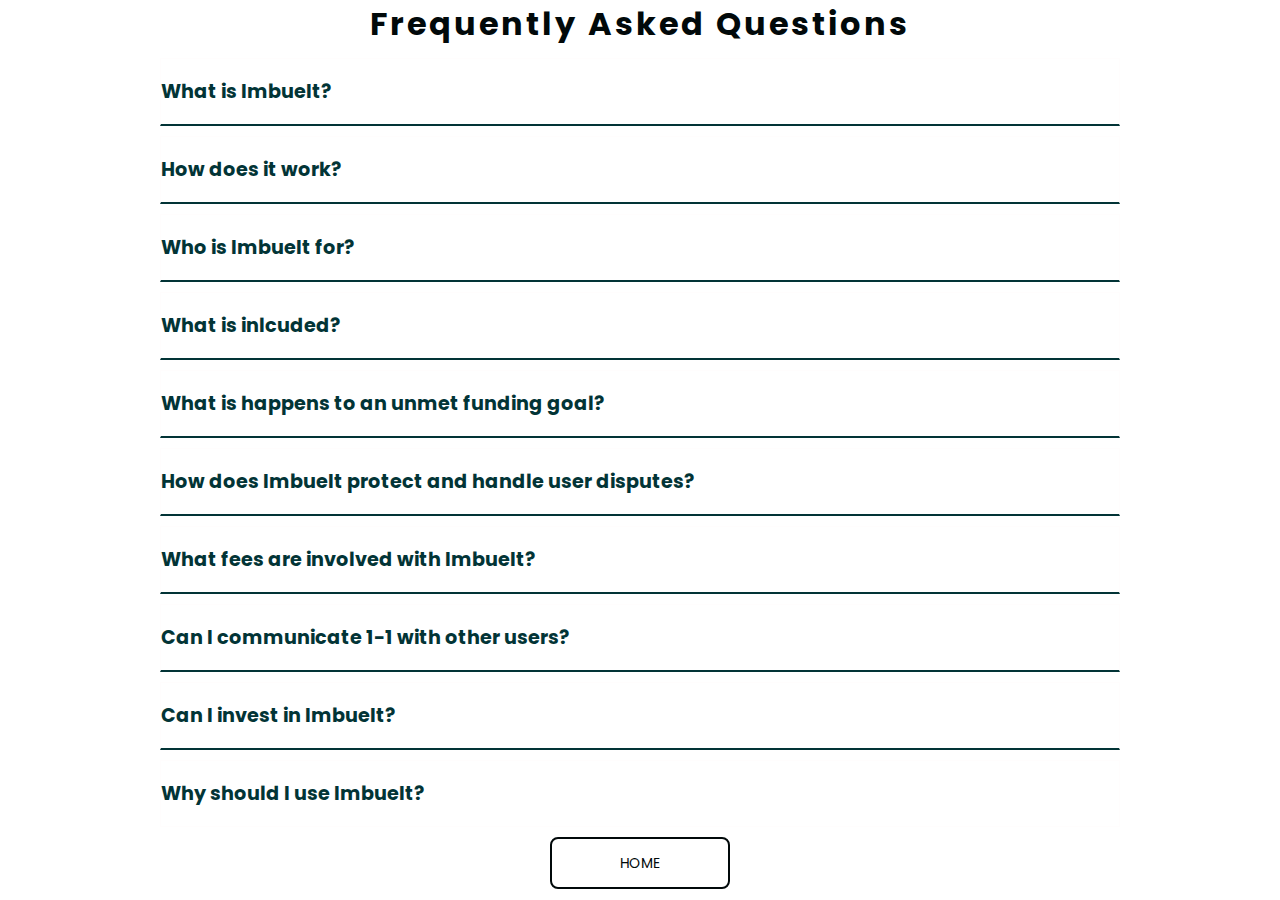
<file: Faqs2/faqsdone.html>
<!DOCTYPE html>
<html lang="en">
  <head>
    <meta charset="UTF-8" />
    <meta http-equiv="X-UA-Compatible" content="IE=edge" />
    <meta name="viewport" content="width=device-width, initial-scale=1.0" />
    <title>Frequently Asked Questions</title>
    <link rel="stylesheet" href="faqsdone.css" />
    <link
      rel="stylesheet"
      href="https://cdnjs.cloudflare.com/ajax/libs/font-awesome/6.2.1/css/all.min.css"
      integrity="sha512-MV7K8+y+gLIBoVD59lQIYicR65iaqukzvf/nwasF0nqhPay5w/9lJmVM2hMDcnK1OnMGCdVK+iQrJ7lzPJQd1w=="
      crossorigin="anonymous"
      referrerpolicy="no-referrer"
    />
  </head>
  <body>

    <div class="wrapper">
      
      <h1>Frequently Asked Questions</h1>

      <div class="faq" id="first" checked>
        <button class="accordion" for="first">
          What is ImbueIt?
          <i class="fa-solid fa-chevron-down"></i>
        </button>
        <div class="pannel">
          <p>
            ImbueIt is a crowdfunding social media platform designed to assist small businesses and startups in securing funding and partnerships 
            while providing financial returns for investing entities. Emphasizing on reciprocity and transparency, Imbueit is a tool for economic
            business development and seeks to make funding more seamless and sustainable while offering enhanced social and financial tools 
            to enhance networking capabilities. ImbueIt is a space for businesses and investors to access to growth-focused relationships.
            </p>
          
        </div>

      </div>

      <div class="faq">
        <button class="accordion">
          How does it work?
          <i class="fa-solid fa-chevron-down"></i>
        </button>
        <div class="pannel">
          <p>
            1. <b> Account Setup and Select Funding Vehicle: </b>
            Create and verify your business account. Upload a business plan and provide details about your 
            business economics, needs, and interests (investor viewded only). Entrepreneur will select a 
            funding vehicle suitable for their business. The platform matches them with investors aligned 
            with their interests.<br>
            
            2. <b>Negotiate Terms & Meetings: </b>
            Both parties can schedule meetings to discuss the investment further.
            Both parties negotiate terms, including binding and non-binding agreements.
            Terms are finalized on a sheet for reference. <br>

            3. <b>Funding and Captable Invite: </b>
            If the investor decides to invest, they are automatically added to the business's board.
            The entrepreneur receives funding, and both parties gain insights into the business's growth. <br>
            Investors can offer expertise and guidance to support business growth. <br>
            
            4. <b>Returns & Next Campaign:</b>
            When the term ends and returns are ready, investors receive their distributed share of profits.
          </p>
        </div>
        <!-- <div class="h-line"></div> -->
      </div>

      <div class="faq">
        <button class="accordion">
          Who is ImbueIt for?
          <i class="fa-solid fa-chevron-down"></i>
        </button>
        <div class="pannel">
          <p>
            A. For <b> Small Businesses and Small Startups</b> (small to med-sized businesses) in need of funding, focused on growth, lacking resources to build 
            and need a place to space that would support them on their journey. We provide you AI advisory to .
            <br>
            B. For <b> Retail Investors, Angel Investors, Micro VCs </b> looking to build wealth by supporting founders and businesses in need of funding. 
            We offer you analytical tools to help keep track of your investments and provide you with insights on how to grow your wealth. We also provide
            you with an AI Advisor to help you make the best decisions for your investment portfolio.
            <br>
            ** ImbueIt is not yet built for larger enterprise businesses. Support to 
            help individuals and groups in goal achievement is ImbueIt’s foundation. **
          </p>
        </div>
        <!-- <div class="h-line"></div> -->
      </div>

      <div class="faq">
        <button class="accordion">
          What is inlcuded?
          <i class="fa-solid fa-chevron-down"></i>
        </button>
        <div class="pannel">
          <p>
            In addition to our funding and social product, entrepreneurs and investors have access to a variety of tools and resources to help them grow their businesses and investments.
            <br>
            Entrepreneurs: Funding vehicle management, business plan creation, partner and returns management, and business performance analysis so that you make more creative financial decisions for your business. 
            <br>
            Investors: Analysis, portfolio management, and dealflow are all included to help you make the best decisions for your investment portfolio. We also provide you with an AI Advisor to add 
            more insight to you direction.
          </p>
        </div>
        <!-- <div class="h-line"></div> -->
      </div>

      <div class="faq">
        <button class="accordion">
          What is happens to an unmet funding goal?
          <i class="fa-solid fa-chevron-down"></i>
        </button>
        <div class="pannel">
          <p>
            A business is still able to receive the funds raised even if the funding goal is not met.
            A business can choose to extend the fundraised duration, convert their finance vehicle and explore alternative funding sources, or close their captable.
            <br>
            Entrepreneurs: Funding vehicle management, business plan creation, partner and returns management, and business performance analysis so that you make more creative financial decisions for your business. 
            <br>
            Investors: Analysis, portfolio management, and dealflow are all included to help you make the best decisions for your investment portfolio. We also provide you with an AI Advisor to add 
            more insight to you direction.
          </p>
        </div>
        <!-- <div class="h-line"></div> -->
      </div>


      <div class="faq">
        <button class="accordion">
          How does ImbueIt protect and handle user disputes?
          <i class="fa-solid fa-chevron-down"></i>
        </button>
        <div class="pannel">
          <p>
            <b>Protection</b> All private and public chats are protected through secure encryption protocols and SSN Login. Businesses fundraising are vetted through KYC and KYB 
            compliancy software. We do not own, access without consent, or sell user data that is on our platform as regulated by Reg CF and Data Privacy Act. 
            We have set algorithms to monitor and detect any suspicious activity on our platform.
            <br>
            <b>Dispute Handling</b> Our platform employs algorithms and automated systems to detect and 
            address common issues such as spam, inappropriate content, or violations of their terms of service.
            Users are also able to report inappropriate content or behavior, which is then reviewed by ImbueIt Support.
            Such actions include but are not limited to: blocking, reporting, and banning users from ImbueIt. Users can refer to these guidlines on ImbueIt Guide.
            We take severe disputes very seriously. In such event that users may seek legal recourse, ImbueIt may take legal action or will provide all necessary 
            information to law enforcement authorities when in violation of the law. Users can contact ImbueIt Support directly to report problems, ask questions, 
            or seek resolutions for disputes.
            <br>
            <b>Vetting Users and Marketplace</b>
            We vet our users through KYC and KYB compliancy software. We do not own, access without consent, or sell user data that is on our platform as regulated by Reg CF and Data Privacy Act.
          </p>
        </div>
        <!-- <div class="h-line"></div> -->
      </div>

      <div class="faq">
        <button class="accordion">
          What fees are involved with ImbueIt?
          <i class="fa-solid fa-chevron-down"></i>
        </button>
        <div class="pannel">
          <p>
            Membership, event and advertising, and captable management fees are charged as a package to detail a custom user experience. 
            This involves syndicate investing, multi-vehicle fundraising, captable limits, termsheets, and Ai tier features. 
            We charge in the form of a membership and custom packaging and do not take fees or percentages on user transactions.
          </p>
        </div>
        <!-- <div class="h-line"></div> -->
      </div>

      <div class="faq">
        <button class="accordion">
          Can I communicate 1-1 with other users?
          <i class="fa-solid fa-chevron-down"></i>
        </button>
        <div class="pannel">
          <p>
            ImbueIt allows users to communicate with each other through private messaging, group chats, and public forums.
          </p>
        </div>
        <!-- <div class="h-line"></div> -->
      </div>

      <div class="faq">
        <button class="accordion">
          Can I invest in ImbueIt?
          <i class="fa-solid fa-chevron-down"></i>
        </button>
        <div class="pannel">
          <p>
            Yes, although members in our discord community receive priority benefits, 
            clicking the link under “Invest In Us” will allow you to become one of our key contributors.
        </p>
        </div>
        <!-- <div class="h-line"></div> -->
      </div>


      <div class="faq2">
        <button class="accordion">
          Why should I use ImbueIt?
          <i class="fa-solid fa-chevron-down"></i>
        </button>
        <div class="pannel">
          <p>
            ImbueIt empowers entrepreneurs and investors with the power of social connection, education, and opportunities to grow creatively. 
            Access to turnkey investing opportunities through a seamless process, friendly terms, and sustainably continuous funding are the 
            few benefits users may find within ImbueIt, such as resource sharing and more sustainable practices to improve or scale a business 
            or investment portfolios. We are unique because of our focus on user growth, community, and tool variety. ImbueIt is a one of a kind 
            social media and crowdfunding platform that is built for the small to midsize market ecosystem, providing diverse fundraising opportunities
            and open-growth. Users, whether growing individually or as a group, can unlock and leverage new tools for expansion. ImbueIt stands as the
            go-to platform for crowds supporting online businesses and seeking wealth through reciprocity.
        </p>
        </div>
      </div>
      <!-- <div class="h-line"></div> -->
    </div>
    <a href="../index.html"  class='load-more'> Home
      <span class="loading"></span>
     </a>

    <script>
      var acc = document.getElementsByClassName("accordion");
      var i;

      for (i = 0; i < acc.length; i++) {
        acc[i].addEventListener("click", function () {
          this.classList.toggle("active");
          this.parentElement.classList.toggle("active");

          var pannel = this.nextElementSibling;

          if (pannel.style.display === "block") {
            pannel.style.display = "none";
          } else {
            pannel.style.display = "block";
          }
        });
      }
    </script>
  </body>
</html>
</file>
<file: Faqs2/faqsdone.css>
@import url("https://fonts.googleapis.com/css2?family=Poppins&display=swap");
* {
  padding: 0;
  margin: 0;
  box-sizing: border-box;
  font-family: "Poppins", sans-serif;
}

.wrapper {
  max-width: 75%;
  margin: auto;
  color: #01090A;
  bottom: -100px;
}



.wrapper > p:hover{
  color: #fff;
  transform: scale(1.1);
}

.wrapper > p{
  margin: 1.5rem 0;
  
  position: relative;
  display: flex;
  align-items: center;
  justify-content: center;
  font-size: 14px;
  width: 180px;
  height: 52px;
  text-transform: uppercase;
  background-color: #023436;
  color: white;
  margin: 0 auto;
  border-radius: 30px;
  transition: all 0.3s ease-out;
  text-decoration: none;
}

.wrapper > h1 {
  text-align: center;
}

.wrapper > h1 {
  letter-spacing: 3px;
}

.accordion {
  background-color: white;
  color: #023436;
  cursor: pointer;
  font-size: 1.2rem;
  width: 100%;
  padding: 18px 0px;
  border: none;
  outline: none;
  display: flex;
  justify-content: space-between;
  align-items: center;
  font-weight: bold;
}

.accordion i {
  font-size: medium;
  color: #023436;
}

/* .active,
.accordion:hover {
  background-color: #f3f7f1;
} */

.pannel {
  background-color: white;
  overflow: hidden;
  display: none;
  margin-bottom: 20px;
}
.pannel p {
  color: rgba(72, 72, 72, 0.7);
  font-size: 1.2rem;
  line-height: 1.6;
  position: relative;
  right: -5px;
  transition: all 0.5s ease;
  margin: 0;
}

.faq {
  border: 1px solid rgba(255, 246, 246, 0.2);
  margin: 10px 0;
  border-bottom: 2px solid #023436 ;
}
.faq2 {
  border: 1px solid rgba(255, 246, 246, 0.2);
  margin: 10px 0;
  
}


/* Load Button*/

.load-more{
  border-radius: var(--radius-4);
  display: flex;
  align-items: center;
  justify-content: center;
  font-size: 14px;
  width: 180px;
  height: 52px;
  text-transform: uppercase;
  border: #01090A 2px solid;
  background-color: #fff;
  color: #01090A;
  margin: 0 auto;
  border-radius: 8px;
  transition: all 0.3s ease-out;
  text-decoration: none;
}

.load-more:hover{
  color: #01090A;
  transform: scale(1.1);
}
</file>
